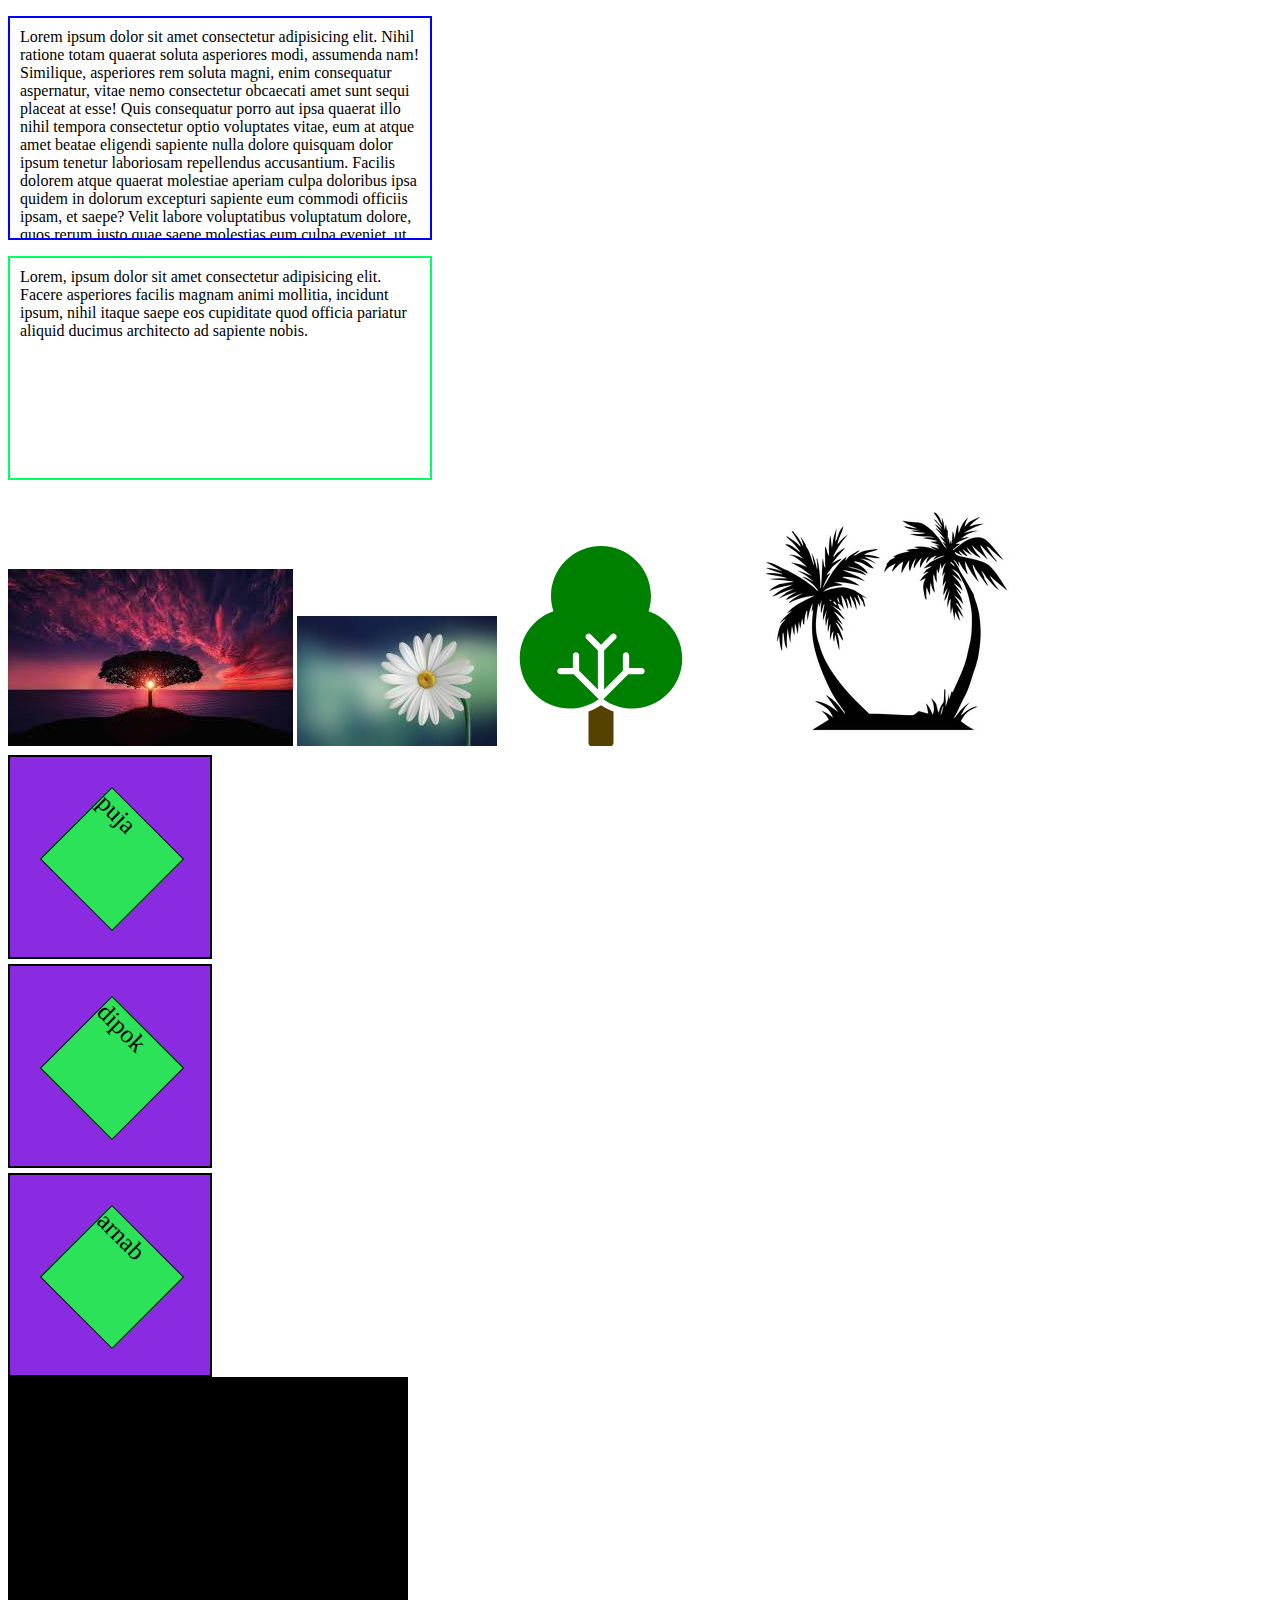
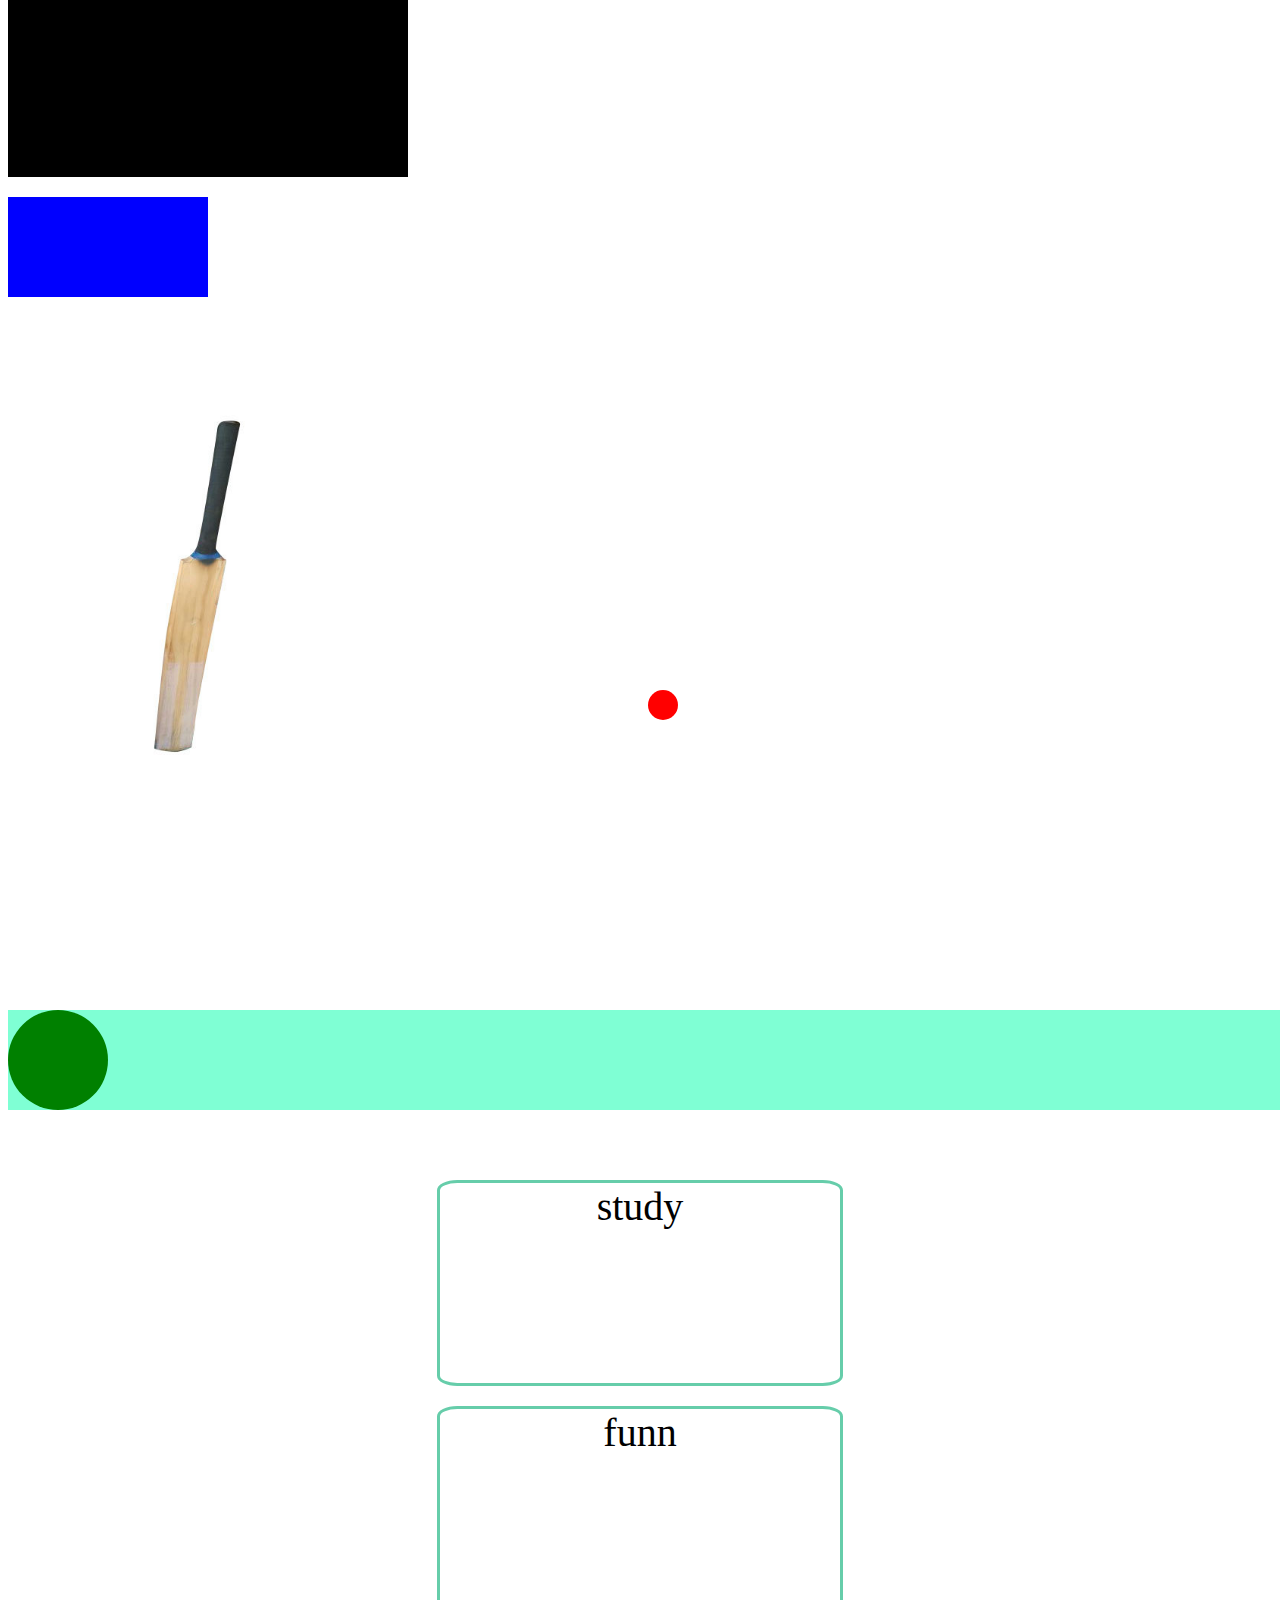
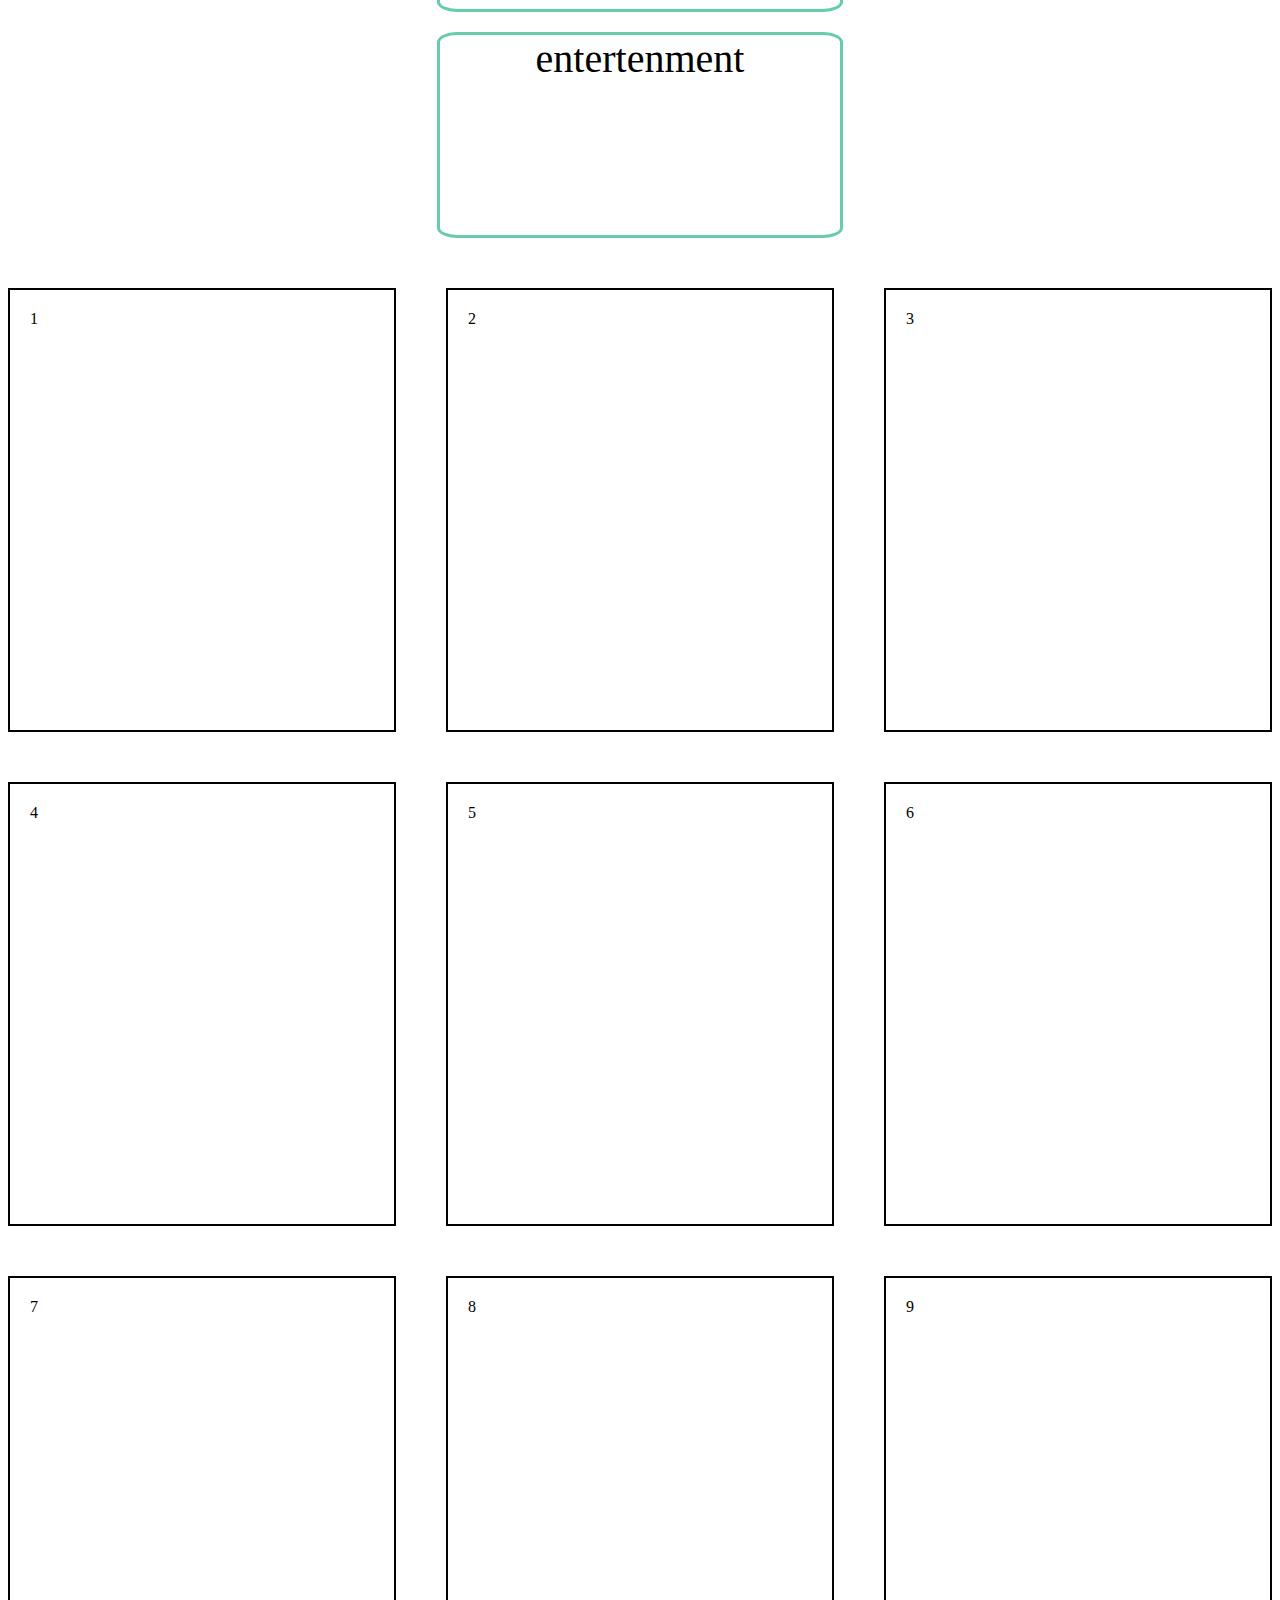
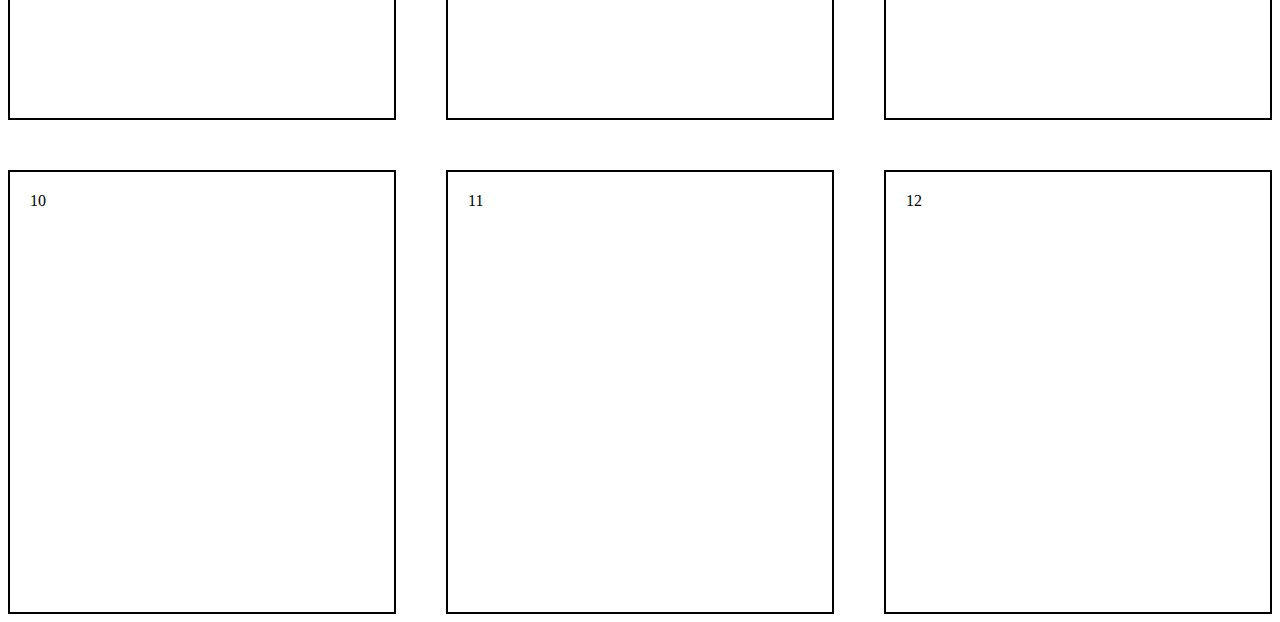
<file: index.html>
<!DOCTYPE html>
<html lang="en">
  <head>
    <meta charset="UTF-8" />
    <meta name="viewport" content="width=device-width, initial-scale=1.0" />
    <title>Document</title>
    <link rel="stylesheet" href="style.css" />
    <link rel="shortcut icon" href="imgs/towtree.jpg" type="image/x-icon">
  </head>
  <body>
    
    <p class="qwe">
      Lorem ipsum dolor sit amet consectetur adipisicing elit. Nihil ratione
      totam quaerat soluta asperiores modi, assumenda nam! Similique, asperiores
      rem soluta magni, enim consequatur aspernatur, vitae nemo consectetur
      obcaecati amet sunt sequi placeat at esse! Quis consequatur porro aut ipsa
      quaerat illo nihil tempora consectetur optio voluptates vitae, eum at
      atque amet beatae eligendi sapiente nulla dolore quisquam dolor ipsum
      tenetur laboriosam repellendus accusantium. Facilis dolorem atque quaerat
      molestiae aperiam culpa doloribus ipsa quidem in dolorum excepturi
      sapiente eum commodi officiis ipsam, et saepe? Velit labore voluptatibus
      voluptatum dolore, quos rerum iusto quae saepe molestias eum culpa
      eveniet, ut veniam?
    </p>
    <p class="poi">
      Lorem, ipsum dolor sit amet consectetur adipisicing elit. Facere
      asperiores facilis magnam animi mollitia, incidunt ipsum, nihil itaque
      saepe eos cupiditate quod officia pariatur aliquid ducimus architecto ad
      sapiente nobis.
    </p>

    <img src="imgs/tree.jfif" alt="">
    <img src="imgs/flower.jpg" alt="">
    <img src="imgs/tree.svg" alt="">
    <img src="imgs/towtree.svg" alt="">

    <div class="out"><div class="inn">puja</div></div>
    <div class="out"><div class="inn">dipok</div></div>
    <div class="out"><div class="inn">arnab</div></div>
    
    <div class="tran"></div>
    <div class="ccc"></div>

    <div class="field">
      <img class="bat" src="imgs/bat.jpg" alt="">
      <div class="ball"></div>
    </div>

    <div class="stage"><div class="ball2"></div></div>

    <div class="cont">
      <div class="box">study</div>
      <div class="box">funn</div>
      <div class="box ent">entertenment</div>
    </div>

    <div class="grid">
      <div class="griditem">1</div>
      <div class="griditem">2</div>
      <div class="griditem">3</div>
      <div class="griditem">4</div>
      <div class="griditem">5</div>
      <div class="griditem">6</div>
      <div class="griditem">7</div>
      <div class="griditem">8</div>
      <div class="griditem">9</div>
      <div class="griditem">10</div>
      <div class="griditem">11</div>
      <div class="griditem">12</div>
    </div>

  </body>
</html>
</file>
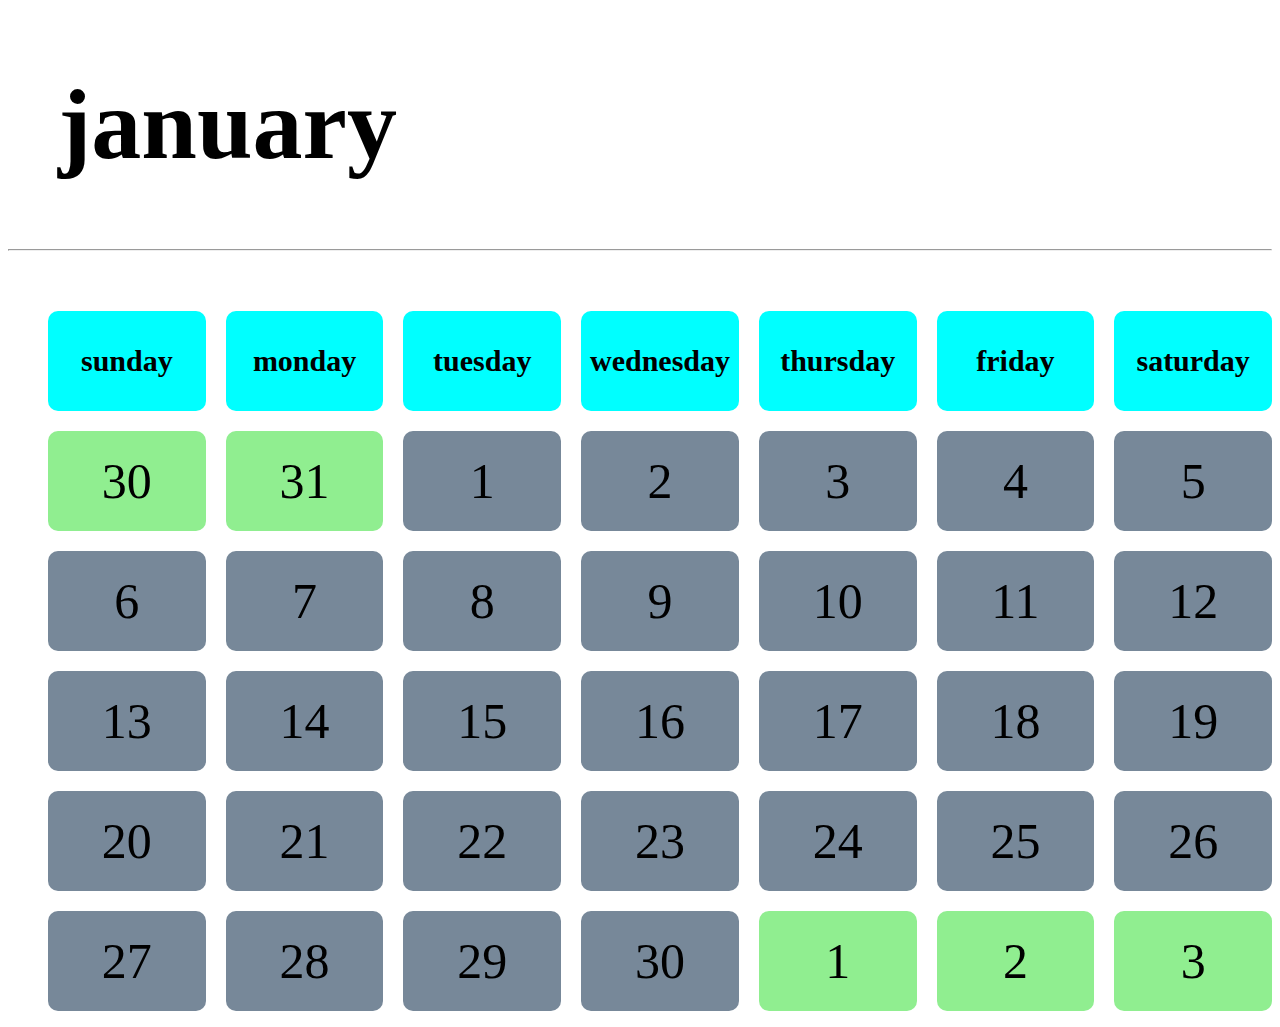
<file: calander.html>
<!DOCTYPE html>
<html lang="en">
  <head>
    <meta charset="UTF-8" />
    <meta name="viewport" content="width=device-width, initial-scale=1.0" />
    <title>Document</title>
    <link rel="stylesheet" href="calander.css" />
  </head>
  <body>
    <h1>january</h1>
    <hr />
    <br /><br />
    <div class="calander">
      <ul>
        <li class="day">sunday</li>
        <li class="day">monday</li>
        <li class="day">tuesday</li>
        <li class="day">wednesday</li>
        <li class="day">thursday</li>
        <li class="day">friday</li>
        <li class="day">saturday</li>
        <li class="other">30</li>
        <li class="other">31</li>
        <li>1</li>
        <li>2</li>
        <li>3</li>
        <li>4</li>
        <li>5</li>
        <li>6</li>
        <li>7</li>
        <li>8</li>
        <li>9</li>
        <li>10</li>
        <li>11</li>
        <li>12</li>
        <li>13</li>
        <li>14</li>
        <li>15</li>
        <li>16</li>
        <li>17</li>
        <li>18</li>
        <li>19</li>
        <li>20</li>
        <li>21</li>
        <li>22</li>
        <li>23</li>
        <li>24</li>
        <li>25</li>
        <li>26</li>
        <li>27</li>
        <li>28</li>
        <li>29</li>
        <li>30</li>
        <li class="other">1</li>
        <li class="other">2</li>
        <li class="other">3</li>
      </ul>
    </div>
  </body>
</html>
</file>
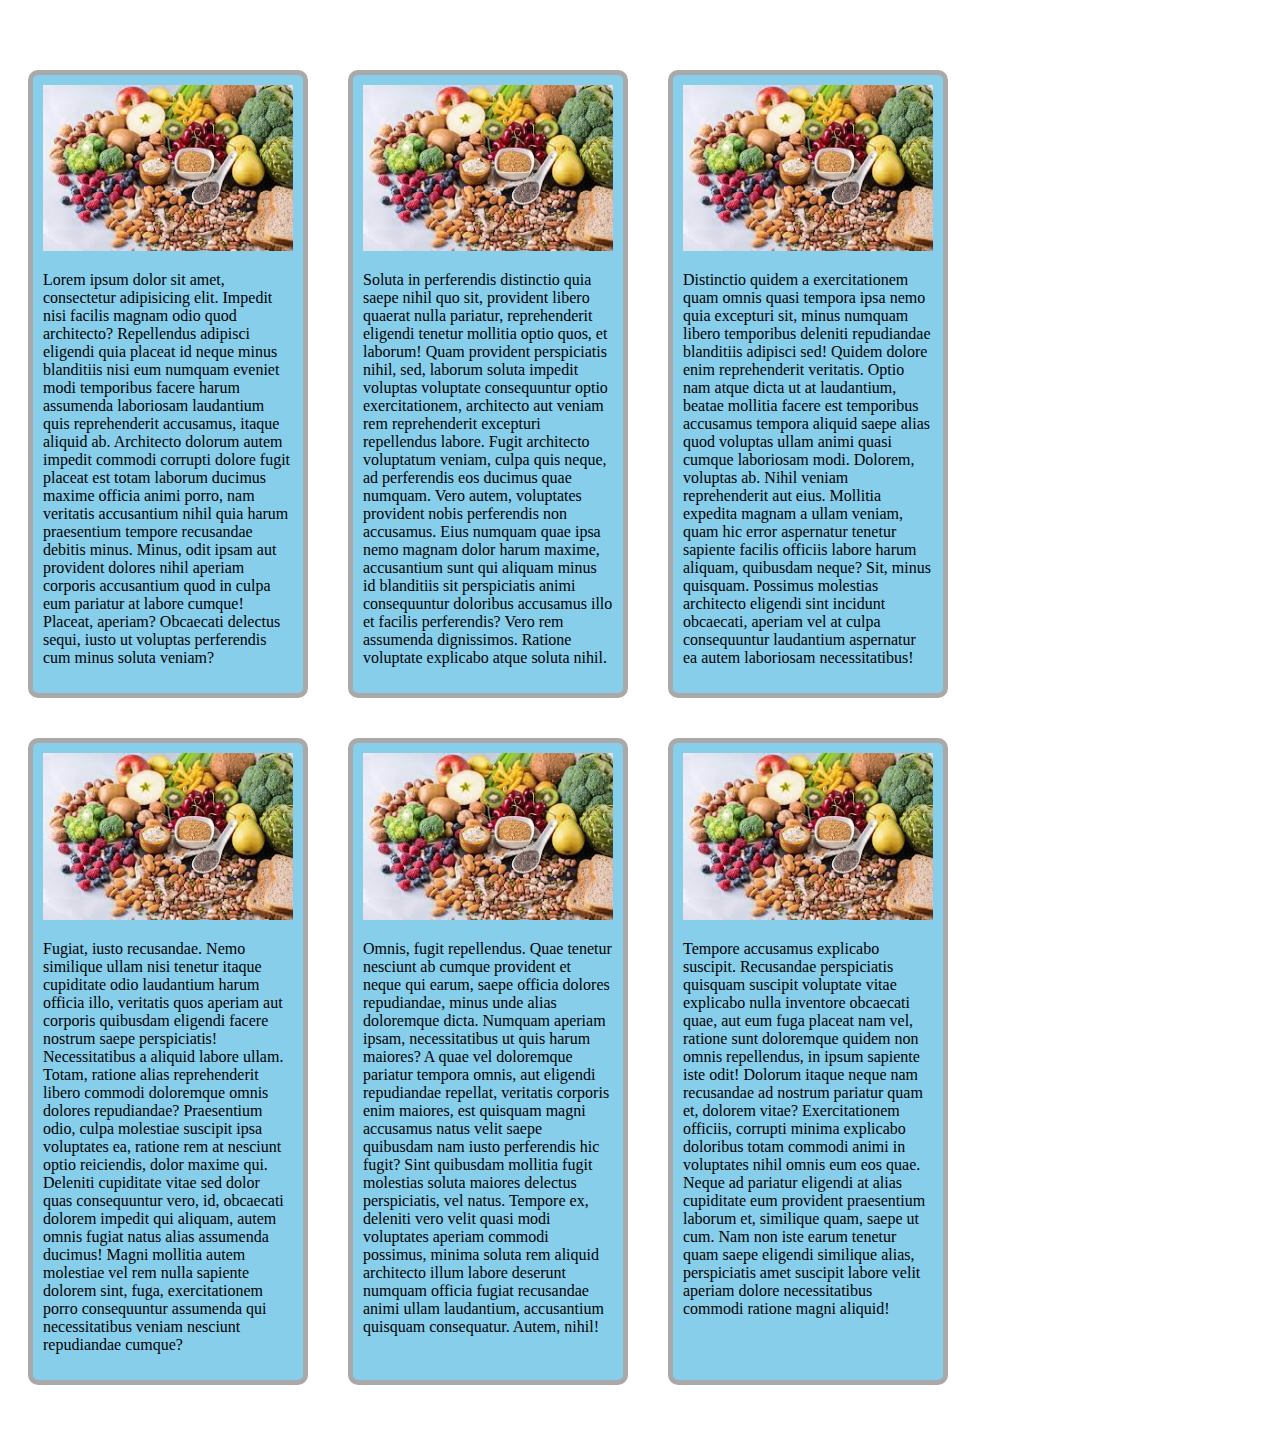
<file: media.html>
<!DOCTYPE html>
<html lang="en">
  <head>
    <meta charset="UTF-8" />
    <meta name="viewport" content="width=device-width, initial-scale=1.0" />
    <title>Document</title>
    <link rel="stylesheet" href="media.css">
  </head>
  <body>
    <div class="container">
      <div class="food">
        <img src="imgs/food.jfif" alt="" />
        <p>
          Lorem ipsum dolor sit amet, consectetur adipisicing elit. Impedit nisi
          facilis magnam odio quod architecto? Repellendus adipisci eligendi
          quia placeat id neque minus blanditiis nisi eum numquam eveniet modi
          temporibus facere harum assumenda laboriosam laudantium quis
          reprehenderit accusamus, itaque aliquid ab. Architecto dolorum autem
          impedit commodi corrupti dolore fugit placeat est totam laborum
          ducimus maxime officia animi porro, nam veritatis accusantium nihil
          quia harum praesentium tempore recusandae debitis minus. Minus, odit
          ipsam aut provident dolores nihil aperiam corporis accusantium quod in
          culpa eum pariatur at labore cumque! Placeat, aperiam? Obcaecati
          delectus sequi, iusto ut voluptas perferendis cum minus soluta veniam?
        </p>
      </div>
      <div class="food">
        <img src="imgs/food.jfif" alt="" />
        <p>
          Soluta in perferendis distinctio quia saepe nihil quo sit, provident
          libero quaerat nulla pariatur, reprehenderit eligendi tenetur mollitia
          optio quos, et laborum! Quam provident perspiciatis nihil, sed,
          laborum soluta impedit voluptas voluptate consequuntur optio
          exercitationem, architecto aut veniam rem reprehenderit excepturi
          repellendus labore. Fugit architecto voluptatum veniam, culpa quis
          neque, ad perferendis eos ducimus quae numquam. Vero autem, voluptates
          provident nobis perferendis non accusamus. Eius numquam quae ipsa nemo
          magnam dolor harum maxime, accusantium sunt qui aliquam minus id
          blanditiis sit perspiciatis animi consequuntur doloribus accusamus
          illo et facilis perferendis? Vero rem assumenda dignissimos. Ratione
          voluptate explicabo atque soluta nihil.
        </p>
      </div>
      <div class="food">
        <img src="imgs/food.jfif" alt="" />
        <p>
          Distinctio quidem a exercitationem quam omnis quasi tempora ipsa nemo
          quia excepturi sit, minus numquam libero temporibus deleniti
          repudiandae blanditiis adipisci sed! Quidem dolore enim reprehenderit
          veritatis. Optio nam atque dicta ut at laudantium, beatae mollitia
          facere est temporibus accusamus tempora aliquid saepe alias quod
          voluptas ullam animi quasi cumque laboriosam modi. Dolorem, voluptas
          ab. Nihil veniam reprehenderit aut eius. Mollitia expedita magnam a
          ullam veniam, quam hic error aspernatur tenetur sapiente facilis
          officiis labore harum aliquam, quibusdam neque? Sit, minus quisquam.
          Possimus molestias architecto eligendi sint incidunt obcaecati,
          aperiam vel at culpa consequuntur laudantium aspernatur ea autem
          laboriosam necessitatibus!
        </p>
      </div>
      <div class="food">
        <img src="imgs/food.jfif" alt="" />
        <p>
          Fugiat, iusto recusandae. Nemo similique ullam nisi tenetur itaque
          cupiditate odio laudantium harum officia illo, veritatis quos aperiam
          aut corporis quibusdam eligendi facere nostrum saepe perspiciatis!
          Necessitatibus a aliquid labore ullam. Totam, ratione alias
          reprehenderit libero commodi doloremque omnis dolores repudiandae?
          Praesentium odio, culpa molestiae suscipit ipsa voluptates ea, ratione
          rem at nesciunt optio reiciendis, dolor maxime qui. Deleniti
          cupiditate vitae sed dolor quas consequuntur vero, id, obcaecati
          dolorem impedit qui aliquam, autem omnis fugiat natus alias assumenda
          ducimus! Magni mollitia autem molestiae vel rem nulla sapiente dolorem
          sint, fuga, exercitationem porro consequuntur assumenda qui
          necessitatibus veniam nesciunt repudiandae cumque?
        </p>
      </div>
      <div class="food">
        <img src="imgs/food.jfif" alt="" />
        <p>
          Omnis, fugit repellendus. Quae tenetur nesciunt ab cumque provident et
          neque qui earum, saepe officia dolores repudiandae, minus unde alias
          doloremque dicta. Numquam aperiam ipsam, necessitatibus ut quis harum
          maiores? A quae vel doloremque pariatur tempora omnis, aut eligendi
          repudiandae repellat, veritatis corporis enim maiores, est quisquam
          magni accusamus natus velit saepe quibusdam nam iusto perferendis hic
          fugit? Sint quibusdam mollitia fugit molestias soluta maiores delectus
          perspiciatis, vel natus. Tempore ex, deleniti vero velit quasi modi
          voluptates aperiam commodi possimus, minima soluta rem aliquid
          architecto illum labore deserunt numquam officia fugiat recusandae
          animi ullam laudantium, accusantium quisquam consequatur. Autem,
          nihil!
        </p>
      </div>
      <div class="food">
        <img src="imgs/food.jfif" alt="" />
        <p>
          Tempore accusamus explicabo suscipit. Recusandae perspiciatis quisquam
          suscipit voluptate vitae explicabo nulla inventore obcaecati quae, aut
          eum fuga placeat nam vel, ratione sunt doloremque quidem non omnis
          repellendus, in ipsum sapiente iste odit! Dolorum itaque neque nam
          recusandae ad nostrum pariatur quam et, dolorem vitae? Exercitationem
          officiis, corrupti minima explicabo doloribus totam commodi animi in
          voluptates nihil omnis eum eos quae. Neque ad pariatur eligendi at
          alias cupiditate eum provident praesentium laborum et, similique quam,
          saepe ut cum. Nam non iste earum tenetur quam saepe eligendi similique
          alias, perspiciatis amet suscipit labore velit aperiam dolore
          necessitatibus commodi ratione magni aliquid!
        </p>
      </div>
    </div>
  </body>
</html>
</file>
<file: style.css>
.qwe {
    height: 200px;
    width: 400px;
    border: 2px solid blue;
    overflow: scroll;
    padding: 10px;
}

.poi {
    height: 200px;
    width: 400px;
    border: 2px solid rgb(0, 255, 98);
    padding: 10px;
}

body {
    background-color: white;
}

.out {
    height: 200px;
    width: 200px;
    background-color: blueviolet;
    border: 2px solid black;
    margin-top: 5px;
}

.inn {
    height: 200px;
    width: 200px;
    background-color: rgb(43, 226, 89);
    transform: scale(0.5) rotate(45deg);
    border: 2px solid black;
    font-size: 50px;
}

.tran {
    background-color: black;
    width: 400px;
    height: 400px;
    transition: background-color 5s ease-in;
}

.tran:hover {
    background-color: red;
}

.ccc {
    background-color: blue;
    width: 200px;
    height: 100px;
    margin-top: 20px;
    transition: width 10s ease-in;
}

.ccc:hover {
    width: 1000px;
}

.field {
    margin-top: 100px;
    width: 30%;
}

.bat {
    transition: transform 0.2s ease-in-out 1s;
    width: 100%;
}

.bat:hover {
    transform: rotate(-70deg);
    transform-origin: 100% 0%;
}

.ball {
    height: 30px;
    width: 30px;
    border-radius: 50%;
    background-color: red;
    position: relative;
    left: 640px;
    bottom: 90px;
    transition: transform 1s ease-in-out 1.3s;
}

.field:hover .ball {
    transform: translate(700px, -300px);
}

.stage {
    background-color: aquamarine;
    height: 100px;
    width: 1300px;
    margin-top: 200px;
}

.ball2 {
    width: 100px;
    height: 100px;
    background-color: green;
    border-radius: 50%;
    position: absolute;
}

@keyframes slide {
    0% {
        left: 0px;
        background-color: red;
    }

    50% {
        left: 600px;
        background-color: blue;
    }

    100% {
        left: 1200px;
        background-color: yellow;
    }
}

.stage:hover .ball2 {
    animation: slide 3s ease-in-out 1s infinite alternate;
    animation: name duration timing-function delay iteration-count direction fill-mode;
}

.box {
    margin-top: 20px;
    height: 200px;
    width: 400px;
    font-size: 40px;
    border: 3px solid mediumaquamarine;
    border-radius: 5%;
}

.cont {
    margin-top: 50px;
    display: flex;
    justify-content: space-between;
    flex-direction: column;
    align-items: center;
    text-align: center;
}

.ent {
    flex: auto;
}

.griditem {
    border: 2px solid black;
    height: 400px;
    padding: 20px;
}

.grid {
    display: grid;
    grid-template-columns: repeat(3, 1fr);
    grid-gap: 50px;
    margin-top: 50px;
}
</file>
<file: calander.css>
h1 {
    margin-left: 50px;
    font-size: 100px;
}

.calander ul {
    display: grid;
    grid-template-columns: repeat(7, 1fr);
    grid-gap: 20px;
}

.calander li {
    list-style: none;
    font-size: 50px;
    height: 100px;
    background-color: lightslategrey;
    border-radius: 10px;
    display: flex;
    justify-content: center;
    align-items: center;
}

.day {
    font-size: 30px !important;
    background-color: aqua !important;
    font-weight: bold;
}

.other {
    background-color: lightgreen !important;
}
</file>
<file: media.css>
.container {
    display: flex;
    max-width: 1400px;
    margin: 50px auto;
    flex-direction: row;
    flex-wrap: wrap;
}

.food {
    margin: 20px;
    border: 5px solid darkgray;
    border-radius: 10px;
    width: 250px;
    padding: 10px;
}

.food img {
    width: 100%;
}

@media (max-width: 500px) {
    .container {
        flex-direction: column;
    }

    .container .food {
        background-color: rosybrown;
    }
}

@media (min-width: 1000px) {
    .container .food {
        background-color: skyblue;
    }
}
</file>
